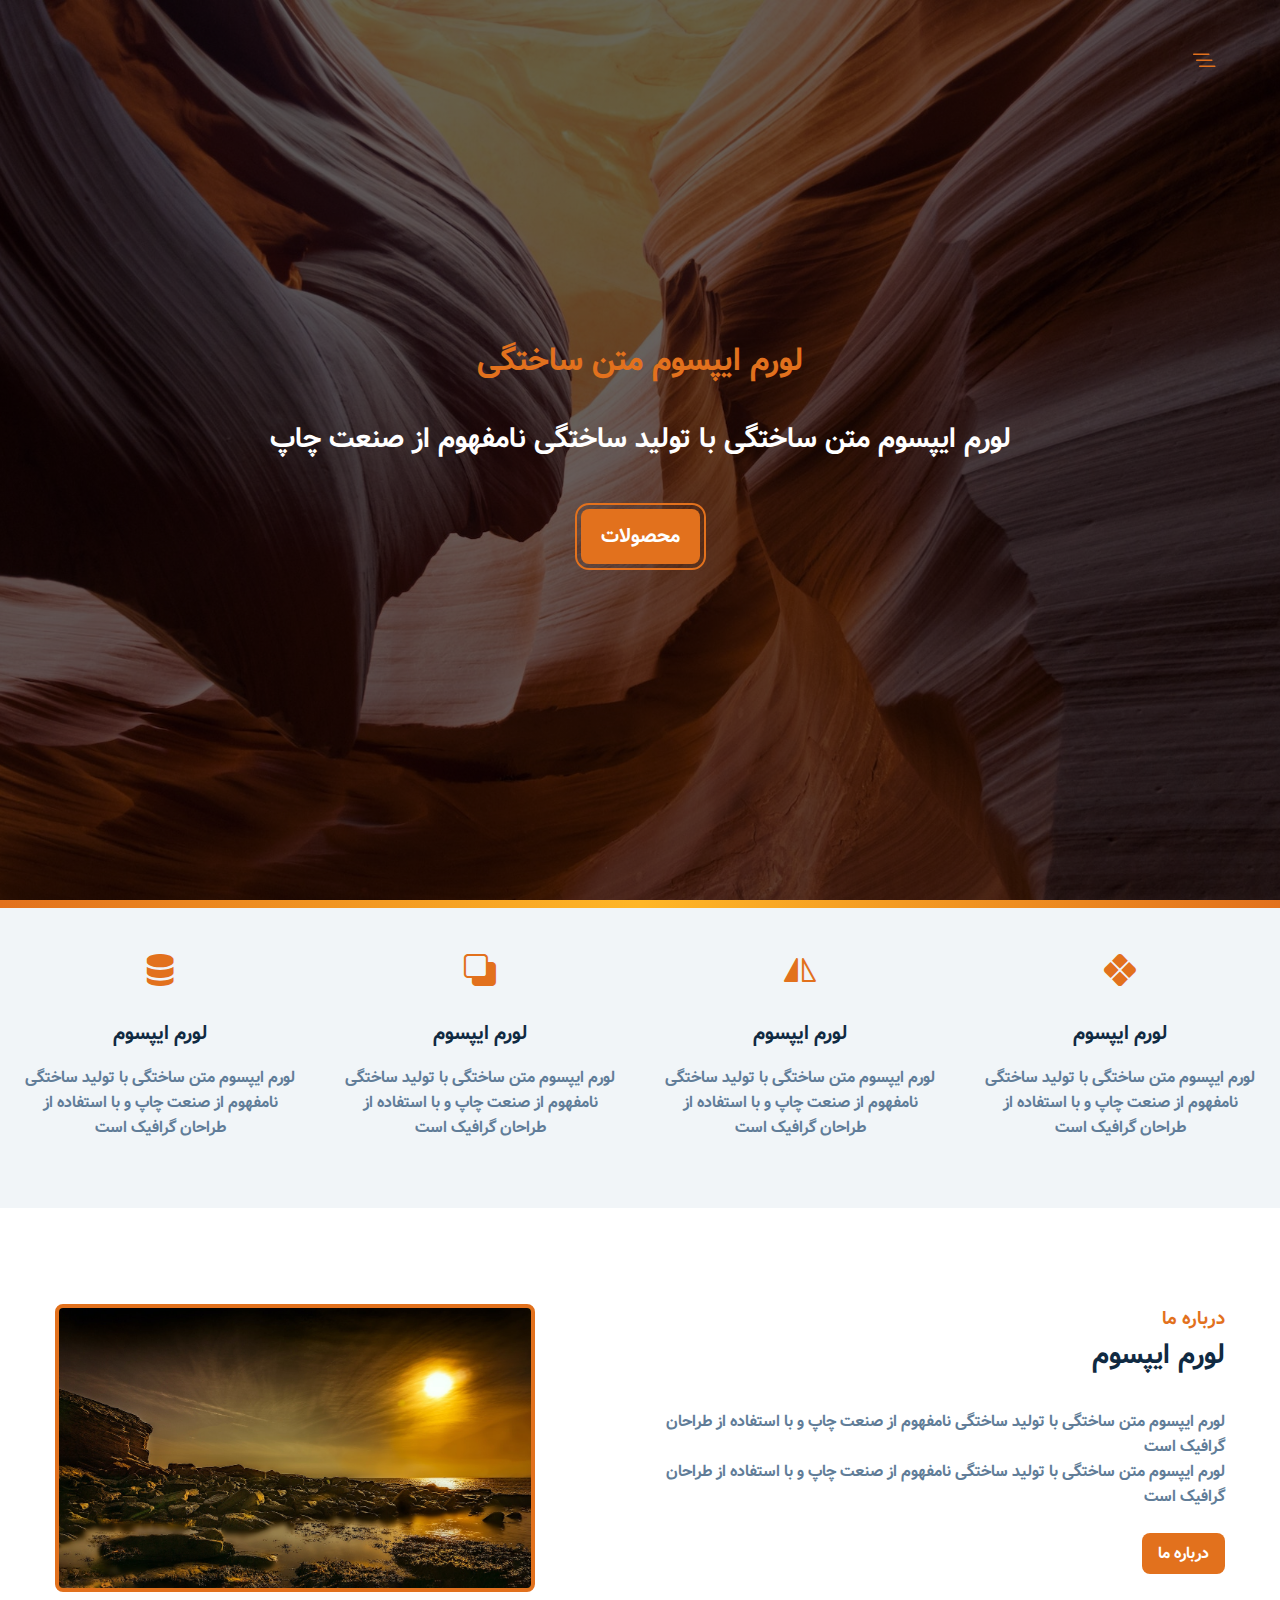
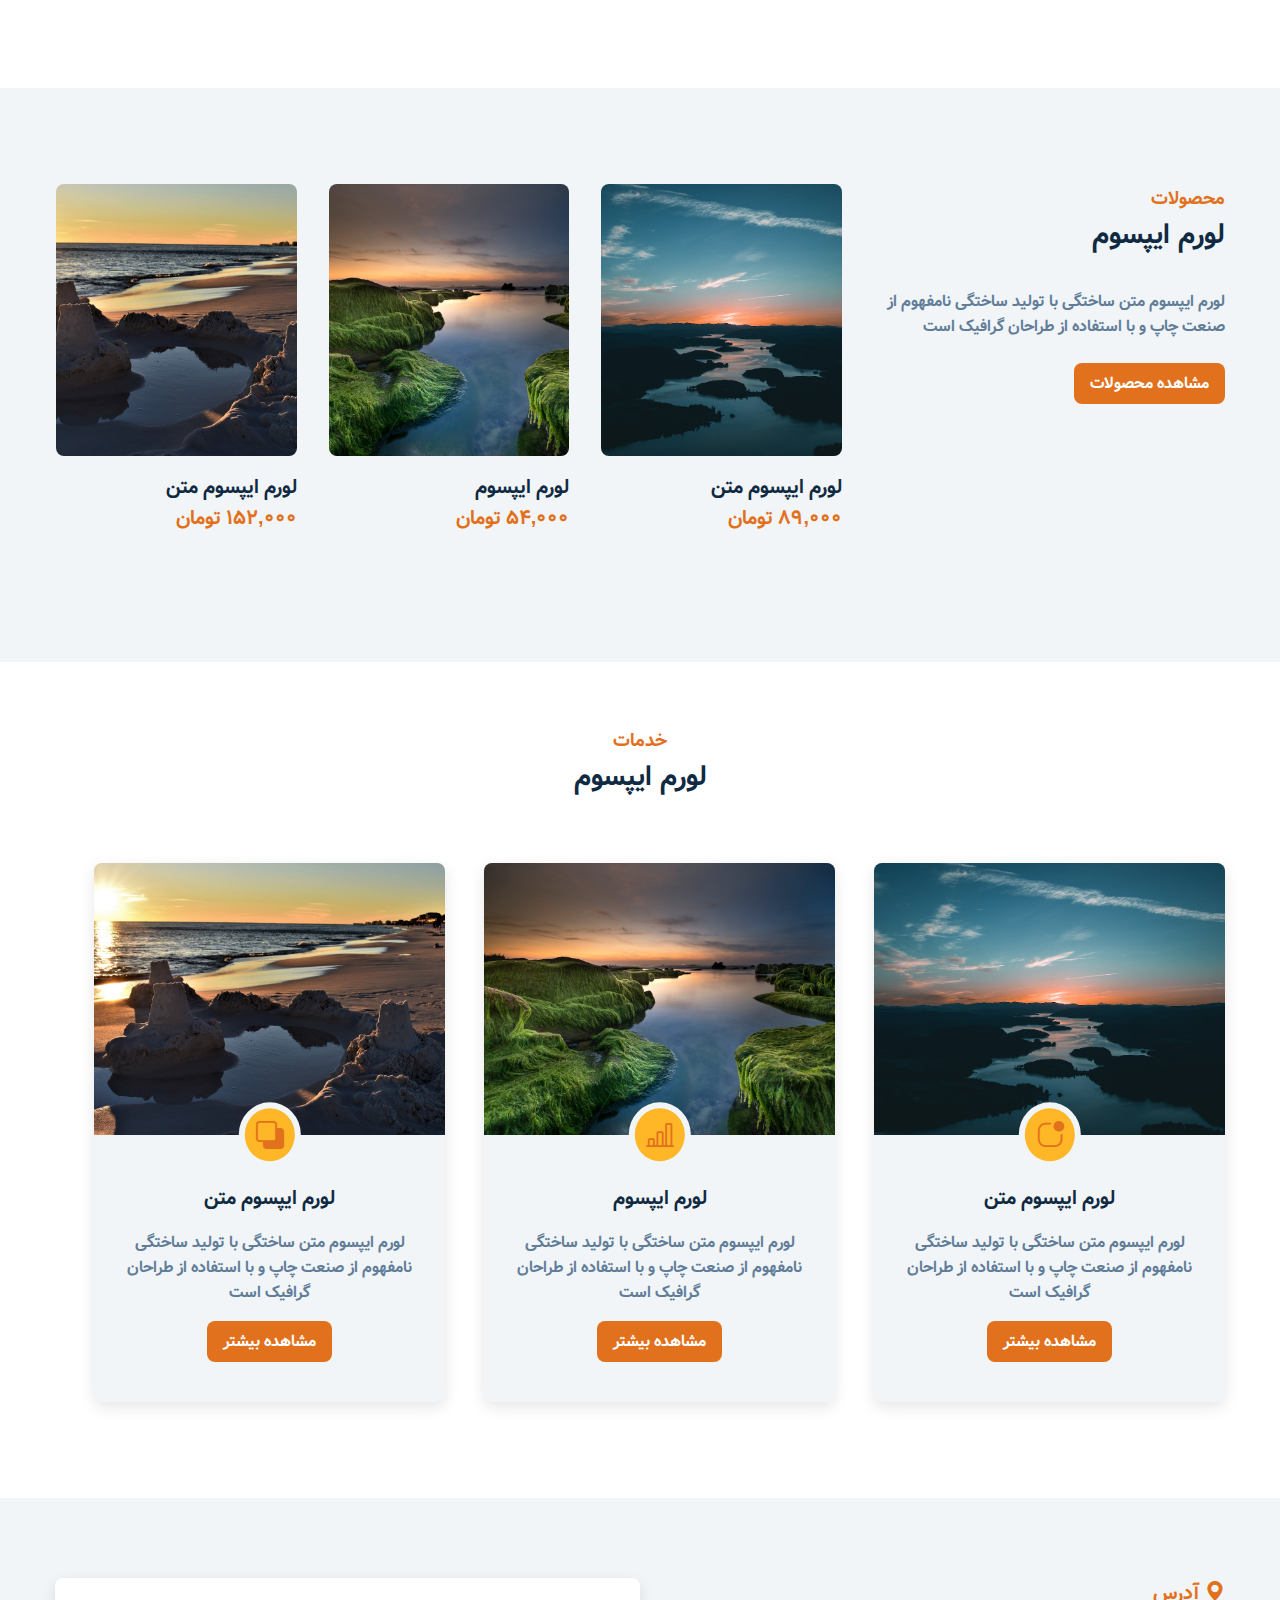
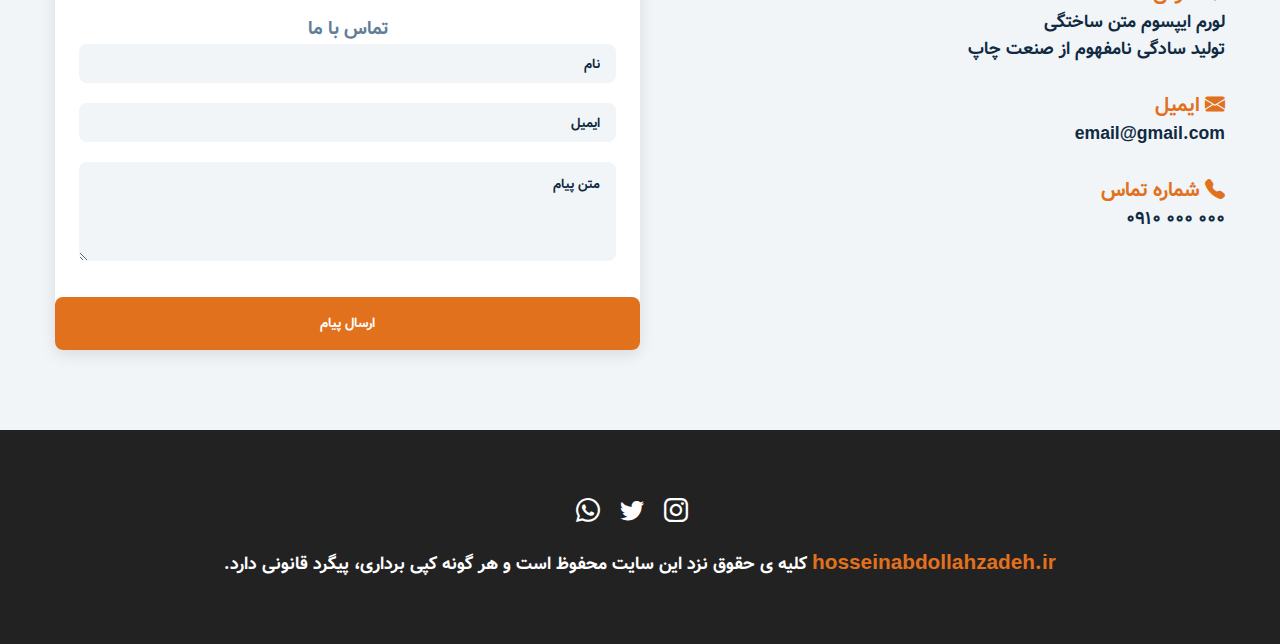
<file: index.html>
<!doctype html>
<html lang="fa">
<head>
    <meta charset="UTF-8">
    <meta name="viewport"
          content="width=device-width, user-scalable=no, initial-scale=1.0, maximum-scale=1.0, minimum-scale=1.0">
    <meta http-equiv="X-UA-Compatible" content="ie=edge">
    <link rel="stylesheet" href="./css/bootstrap-icons.css">
    <link rel="stylesheet" href="./css/main.css">
    <title>Hossein Abdollahzadeh | Home</title>
</head>
<body>
<!--navbar-->
<span class="nav-btn" id="nav-btn">
    <i class="bi bi-list-nested">
    </i>
</span>
<nav class="navbar" id="navbar">
    <div class="navbar-header">
        <span class="nav-close" id="nav-close">
            <i class="bi bi-x"></i>
        </span>
    </div>
    <ul class="nav-items">
        <li>
            <a href="index.html" class="nav-link">
                <i class="bi bi-house-fill"></i>
                صفحه اصلی
            </a>
        </li>
        <li>
            <a href="about.html" class="nav-link">
                <i class="bi bi-info-circle-fill"></i>
                درباره ما
            </a>
        </li>
        <li>
            <a href="products.html" class="nav-link">
                <i class="bi bi-box-seam-fill"></i>
                محصولات
            </a>
        </li>
        <li>
            <a href="services.html" class="nav-link">
                <i class="bi bi-calendar2-check-fill"></i>
                خدمات
            </a>
        </li>
        <li>
            <a href="contact-us.html" class="nav-link">
                <i class="bi bi-chat-right-dots-fill"></i>
                تماس با ما
            </a>
        </li>
    </ul>
</nav>
<!--end of navbar-->

<!--header-->
<header class="header">
    <div class="banner">
        <h1>لورم ایپسوم متن ساختگی</h1>
        <h2>لورم ایپسوم متن ساختگی با تولید ساختگی نامفهوم از صنعت چاپ</h2>
        <a class="btn btn-banner" href="./products.html">محصولات</a>
    </div>
</header>
<div class="content-divider"></div>
<!--end of header-->

<!--features-->
<section class="features clearfix">
    <article class="feature">
        <span class="feature-icon">
            <i class="bi bi-x-diamond-fill"></i>
        </span>
        <h4 class="feature-title">لورم ایپسوم</h4>
        <p class="feature-text">لورم ایپسوم متن ساختگی با تولید ساختگی نامفهوم از صنعت چاپ و با استفاده از طراحان گرافیک
            است</p>
    </article>
    <article class="feature">
        <span class="feature-icon">
            <i class="bi bi-symmetry-vertical"></i>
        </span>
        <h4 class="feature-title">لورم ایپسوم</h4>
        <p class="feature-text">لورم ایپسوم متن ساختگی با تولید ساختگی نامفهوم از صنعت چاپ و با استفاده از طراحان گرافیک
            است</p>
    </article>
    <article class="feature">
        <span class="feature-icon">
            <i class="bi bi-subtract"></i>
        </span>
        <h4 class="feature-title">لورم ایپسوم</h4>
        <p class="feature-text">لورم ایپسوم متن ساختگی با تولید ساختگی نامفهوم از صنعت چاپ و با استفاده از طراحان گرافیک
            است</p>
    </article>
    <article class="feature">
        <span class="feature-icon">
            <i class="bi bi-server"></i>
        </span>
        <h4 class="feature-title">لورم ایپسوم</h4>
        <p class="feature-text">لورم ایپسوم متن ساختگی با تولید ساختگی نامفهوم از صنعت چاپ و با استفاده از طراحان گرافیک
            است</p>
    </article>
</section>
<!--end of features-->

<!--about-->
<section class="section-center clearfix">
    <!--about-image-->
    <article class="about-img">
        <div class="about-picture-container">
            <img class="about-picture" src="./images/about-bcg.jpg" alt="about-image">
        </div>
    </article>
    <!--and of about-image-->
    <!--about-info-->
    <article class="about-info">
        <!--section title-->
        <div class="section-title">
            <h3>درباره ما</h3>
            <h2>لورم ایپسوم</h2>
        </div>
        <!--end of section title-->
        <p class="about-text">
            لورم ایپسوم متن ساختگی با تولید ساختگی نامفهوم از صنعت چاپ و با استفاده از طراحان گرافیک است
        </p>
        <p class="about-text">
            لورم ایپسوم متن ساختگی با تولید ساختگی نامفهوم از صنعت چاپ و با استفاده از طراحان گرافیک است
        </p>
        <a class="btn btn-about" href="about.html">درباره ما</a>
    </article>
    <!--end of about-info-->
</section>
<!--end of about-->

<!--products-->
<section class="products">
    <div class="section-center clearfix">
        <article class="products-info">
            <div class="section-title">
                <h3>محصولات</h3>
                <h2>لورم ایپسوم</h2>
            </div>
            <p class="products-text">
                لورم ایپسوم متن ساختگی با تولید ساختگی نامفهوم از صنعت چاپ و با استفاده از طراحان گرافیک است
            </p>
            <a href="products.html" class="btn btn-products">مشاهده محصولات</a>
        </article>
        <article class="product-cards clearfix">
            <div class="product">
                <img class="product-img" src="./images/product-1.jpg" alt="product image">
                <h4 class="product-title">لورم ایپسوم متن</h4>
                <h4 class="product-price">89,000 <span>تومان</span></h4>
            </div>
            <div class="product">
                <img class="product-img" src="./images/product-2.jpg" alt="product image">
                <h4 class="product-title">لورم ایپسوم</h4>
                <h4 class="product-price">54,000 <span>تومان</span></h4>
            </div>
            <div class="product">
                <img class="product-img" src="./images/product-3.jpg" alt="product image">
                <h4 class="product-title">لورم ایپسوم متن</h4>
                <h4 class="product-price">152,000 <span>تومان</span></h4>
            </div>
        </article>
    </div>
</section>
<!--end of products-->

<!--services-->
<section class="section-center">
    <div class="section-title services-title">
        <h3>خدمات</h3>
        <h2>لورم ایپسوم</h2>
    </div>
    <div class="clearfix">
        <article class="service-card">

            <div class="service-img-container">
                <img class="service-img" src="./images/product-1.jpg" alt="single service">
                <span class="service-icon">
                    <i class="bi bi-app-indicator"></i>
                </span>
            </div>

            <div class="service-info">
                <h4>لورم ایپسوم متن</h4>
                <p>
                    لورم ایپسوم متن ساختگی با تولید ساختگی نامفهوم از صنعت چاپ و با استفاده از طراحان گرافیک است
                </p>
                <a href="products.html" class="btn btn-service">مشاهده بیشتر</a>
            </div>
        </article>
        <article class="service-card">

            <div class="service-img-container">
                <img class="service-img" src="./images/product-2.jpg" alt="single service">
                <span class="service-icon">
                    <i class="bi bi-bar-chart-line"></i>
                </span>
            </div>

            <div class="service-info">
                <h4>لورم ایپسوم</h4>
                <p>
                    لورم ایپسوم متن ساختگی با تولید ساختگی نامفهوم از صنعت چاپ و با استفاده از طراحان گرافیک است
                </p>
                <a href="products.html" class="btn btn-service">مشاهده بیشتر</a>
            </div>
        </article>
        <article class="service-card">

            <div class="service-img-container">
                <img class="service-img" src="./images/product-3.jpg" alt="single service">
                <span class="service-icon">
                    <i class="bi bi-subtract"></i>
                </span>
            </div>

            <div class="service-info">
                <h4>لورم ایپسوم متن</h4>
                <p>
                    لورم ایپسوم متن ساختگی با تولید ساختگی نامفهوم از صنعت چاپ و با استفاده از طراحان گرافیک است
                </p>
                <a href="products.html" class="btn btn-service">مشاهده بیشتر</a>
            </div>
        </article>
    </div>
</section>
<!--end of services-->

<!--contact us-->
<section class="contact">
    <div class="section-center clearfix">
        <article class="contact-info">
            <div class="contact-item">
                <h4 class="contact-title">
                    <span class="contact-icon">
                        <i class="bi bi-geo-alt-fill"></i>
                    </span>
                    آدرس
                </h4>
                <h4 class="contact-text">
                    لورم ایپسوم متن ساختگی
                    <br>
                    تولید سادگی نامفهوم از صنعت چاپ
                </h4>
            </div>

            <div class="contact-item">
                <h4 class="contact-title">
                    <span class="contact-icon">
                        <i class="bi bi-envelope-fill"></i>
                    </span>
                    ایمیل
                </h4>
                <h4 class="contact-text">
                    email@gmail.com
                </h4>
            </div>

            <div class="contact-item">
                <h4 class="contact-title">
                    <span class="contact-icon">
                        <i class="bi bi-telephone-fill"></i>
                    </span>
                    شماره تماس
                </h4>
                <h4 class="contact-text">
                    0910 000 000
                </h4>
            </div>

        </article>
        <article class="contact-form">
            <div class="form-group">
                <h3>تماس با ما</h3>
                <form action="about-us.html">
                    <input type="text" class="form-control" name="name" placeholder="نام">
                    <input type="email" class="form-control" name="email" placeholder="ایمیل">
                    <textarea name="message" class="form-control" rows="5" placeholder="متن پیام"></textarea>
                </form>
            </div>
            <button type="submit" class="btn submit-btn">ارسال پیام</button>
        </article>
    </div>
</section>
<!--end of contact us-->

<!--footer-->
<footer class="footer">
    <div class="section-center">
        <div class="social-icons">
            <a href="" class="social-icon">
                <i class="bi bi-whatsapp"></i>
            </a>
            <a href="" class="social-icon">
                <i class="bi bi-twitter"></i>
            </a>
            <a href="" class="social-icon">
                <i class="bi bi-instagram"></i>
            </a>
        </div>
        <h4 class="footer-text">
            <span class="company">hosseinabdollahzadeh.ir</span>
            کلیه ی حقوق نزد این سایت محفوظ است و هر گونه کپی برداری، پیگرد قانونی دارد.
        </h4>
    </div>

</footer>
<!--end of footer-->

<script src="./js/app.js"></script>
</body>
</html>
</file>
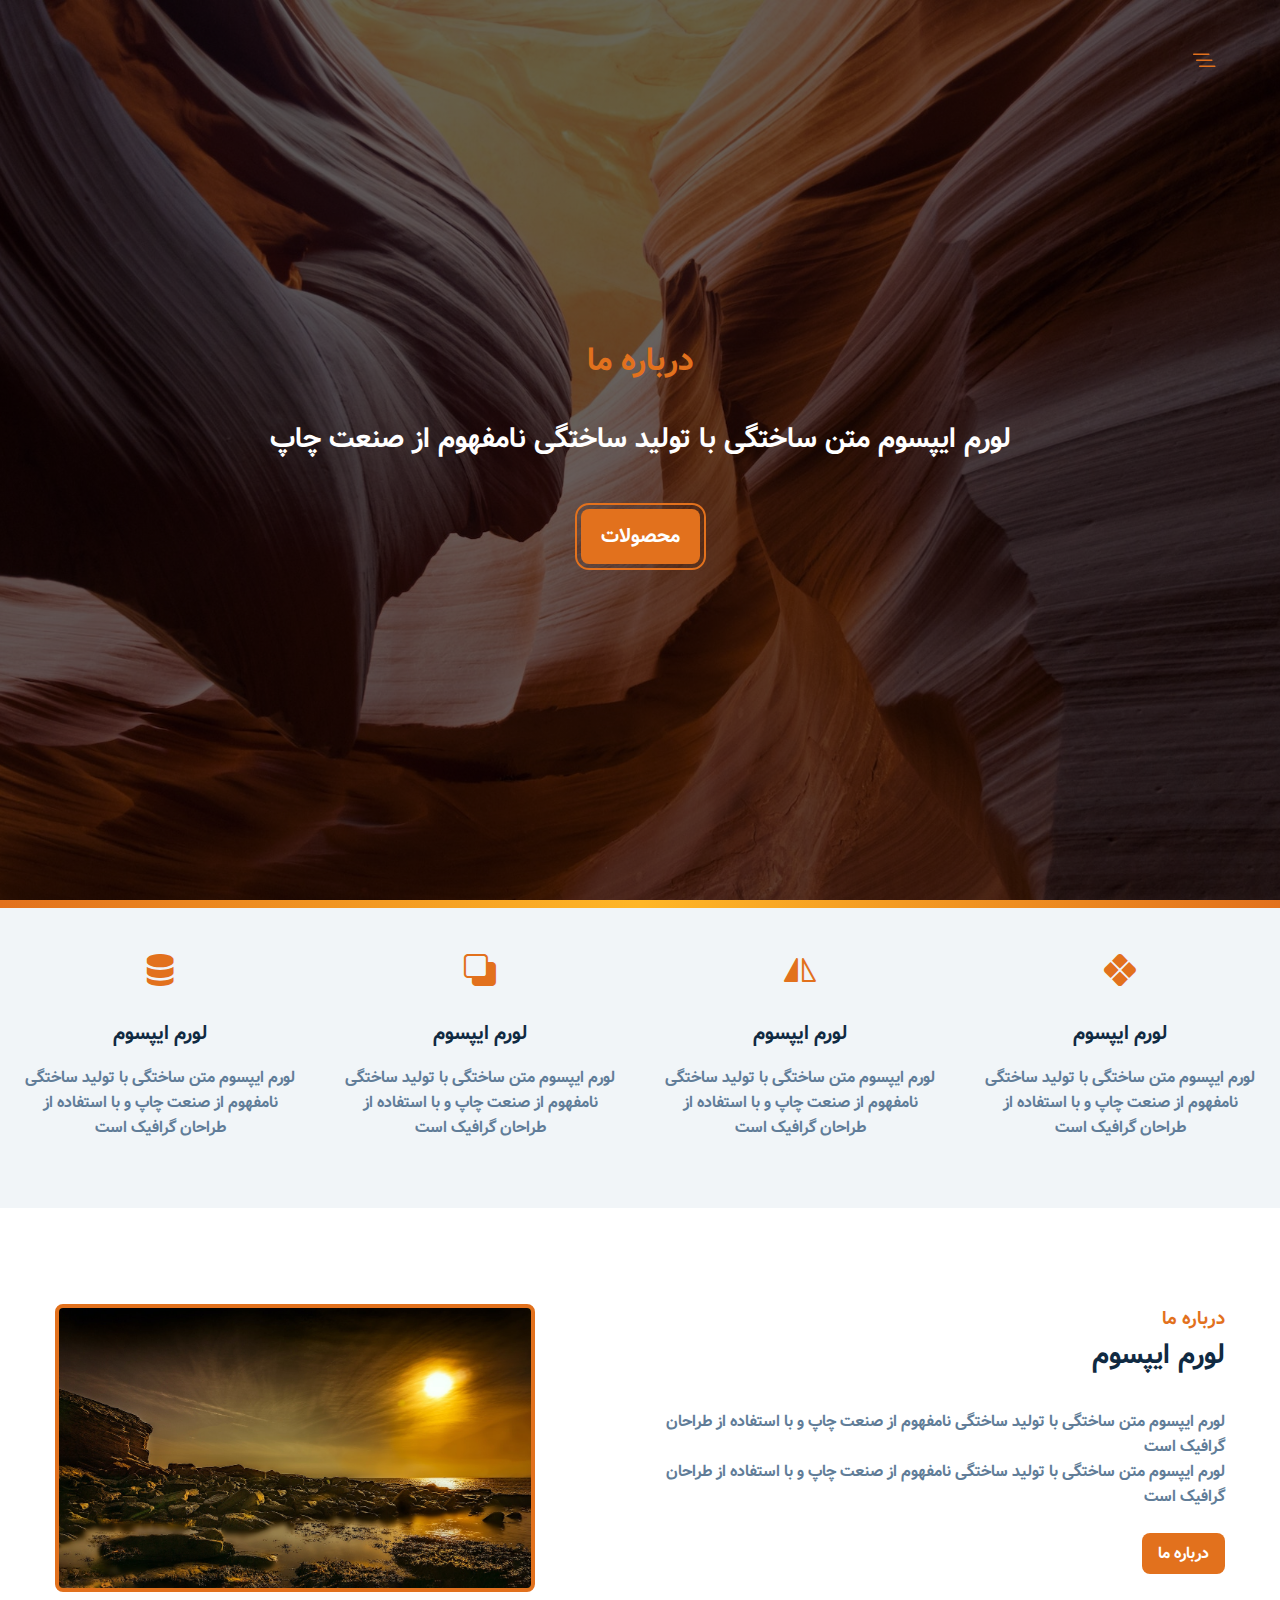
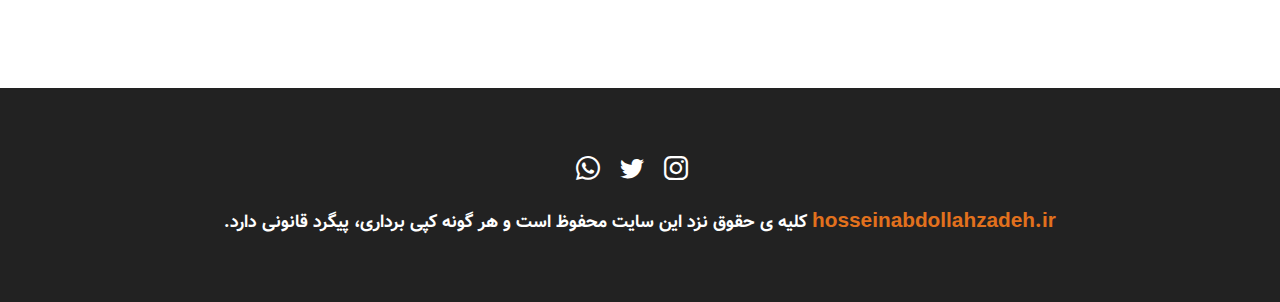
<file: about.html>
<!doctype html>
<html lang="fa">
<head>
    <meta charset="UTF-8">
    <meta name="viewport"
          content="width=device-width, user-scalable=no, initial-scale=1.0, maximum-scale=1.0, minimum-scale=1.0">
    <meta http-equiv="X-UA-Compatible" content="ie=edge">
    <link rel="stylesheet" href="./css/bootstrap-icons.css">
    <link rel="stylesheet" href="./css/main.css">
    <title>Hossein Abdollahzadeh | About</title>
</head>
<body>
<!--navbar-->
<span class="nav-btn" id="nav-btn">
    <i class="bi bi-list-nested">
    </i>
</span>
<nav class="navbar" id="navbar">
    <div class="navbar-header">
        <span class="nav-close" id="nav-close">
            <i class="bi bi-x"></i>
        </span>
    </div>
    <ul class="nav-items">
        <li>
            <a href="index.html" class="nav-link">
                <i class="bi bi-house-fill"></i>
                صفحه اصلی
            </a>
        </li>
        <li>
            <a href="about.html" class="nav-link">
                <i class="bi bi-info-circle-fill"></i>
                درباره ما
            </a>
        </li>
        <li>
            <a href="products.html" class="nav-link">
                <i class="bi bi-box-seam-fill"></i>
                محصولات
            </a>
        </li>
        <li>
            <a href="services.html" class="nav-link">
                <i class="bi bi-calendar2-check-fill"></i>
                خدمات
            </a>
        </li>
        <li>
            <a href="contact-us.html" class="nav-link">
                <i class="bi bi-chat-right-dots-fill"></i>
                تماس با ما
            </a>
        </li>
    </ul>
</nav>
<!--end of navbar-->

<!--header-->
<header class="header">
    <div class="banner">
        <h1>درباره ما</h1>
        <h2>لورم ایپسوم متن ساختگی با تولید ساختگی نامفهوم از صنعت چاپ</h2>
        <a class="btn btn-banner" href="./products.html">محصولات</a>
    </div>
</header>
<div class="content-divider"></div>
<!--end of header-->

<!--features-->
<section class="features clearfix">
    <article class="feature">
        <span class="feature-icon">
            <i class="bi bi-x-diamond-fill"></i>
        </span>
        <h4 class="feature-title">لورم ایپسوم</h4>
        <p class="feature-text">لورم ایپسوم متن ساختگی با تولید ساختگی نامفهوم از صنعت چاپ و با استفاده از طراحان گرافیک
            است</p>
    </article>
    <article class="feature">
        <span class="feature-icon">
            <i class="bi bi-symmetry-vertical"></i>
        </span>
        <h4 class="feature-title">لورم ایپسوم</h4>
        <p class="feature-text">لورم ایپسوم متن ساختگی با تولید ساختگی نامفهوم از صنعت چاپ و با استفاده از طراحان گرافیک
            است</p>
    </article>
    <article class="feature">
        <span class="feature-icon">
            <i class="bi bi-subtract"></i>
        </span>
        <h4 class="feature-title">لورم ایپسوم</h4>
        <p class="feature-text">لورم ایپسوم متن ساختگی با تولید ساختگی نامفهوم از صنعت چاپ و با استفاده از طراحان گرافیک
            است</p>
    </article>
    <article class="feature">
        <span class="feature-icon">
            <i class="bi bi-server"></i>
        </span>
        <h4 class="feature-title">لورم ایپسوم</h4>
        <p class="feature-text">لورم ایپسوم متن ساختگی با تولید ساختگی نامفهوم از صنعت چاپ و با استفاده از طراحان گرافیک
            است</p>
    </article>
</section>
<!--end of features-->

<!--about-->
<section class="section-center clearfix">
    <!--about-image-->
    <article class="about-img">
        <div class="about-picture-container">
            <img class="about-picture" src="./images/about-bcg.jpg" alt="about-image">
        </div>
    </article>
    <!--and of about-image-->
    <!--about-info-->
    <article class="about-info">
        <!--section title-->
        <div class="section-title">
            <h3>درباره ما</h3>
            <h2>لورم ایپسوم</h2>
        </div>
        <!--end of section title-->
        <p class="about-text">
            لورم ایپسوم متن ساختگی با تولید ساختگی نامفهوم از صنعت چاپ و با استفاده از طراحان گرافیک است
        </p>
        <p class="about-text">
            لورم ایپسوم متن ساختگی با تولید ساختگی نامفهوم از صنعت چاپ و با استفاده از طراحان گرافیک است
        </p>
        <a class="btn btn-about" href="about.html">درباره ما</a>
    </article>
    <!--end of about-info-->
</section>
<!--end of about-->

<!--footer-->
<footer class="footer">
    <div class="section-center">
        <div class="social-icons">
            <a href="" class="social-icon">
                <i class="bi bi-whatsapp"></i>
            </a>
            <a href="" class="social-icon">
                <i class="bi bi-twitter"></i>
            </a>
            <a href="" class="social-icon">
                <i class="bi bi-instagram"></i>
            </a>
        </div>
        <h4 class="footer-text">
            <span class="company">hosseinabdollahzadeh.ir</span>
            کلیه ی حقوق نزد این سایت محفوظ است و هر گونه کپی برداری، پیگرد قانونی دارد.
        </h4>
    </div>

</footer>
<!--end of footer-->

<script src="./js/app.js"></script>
</body>
</html>
</file>
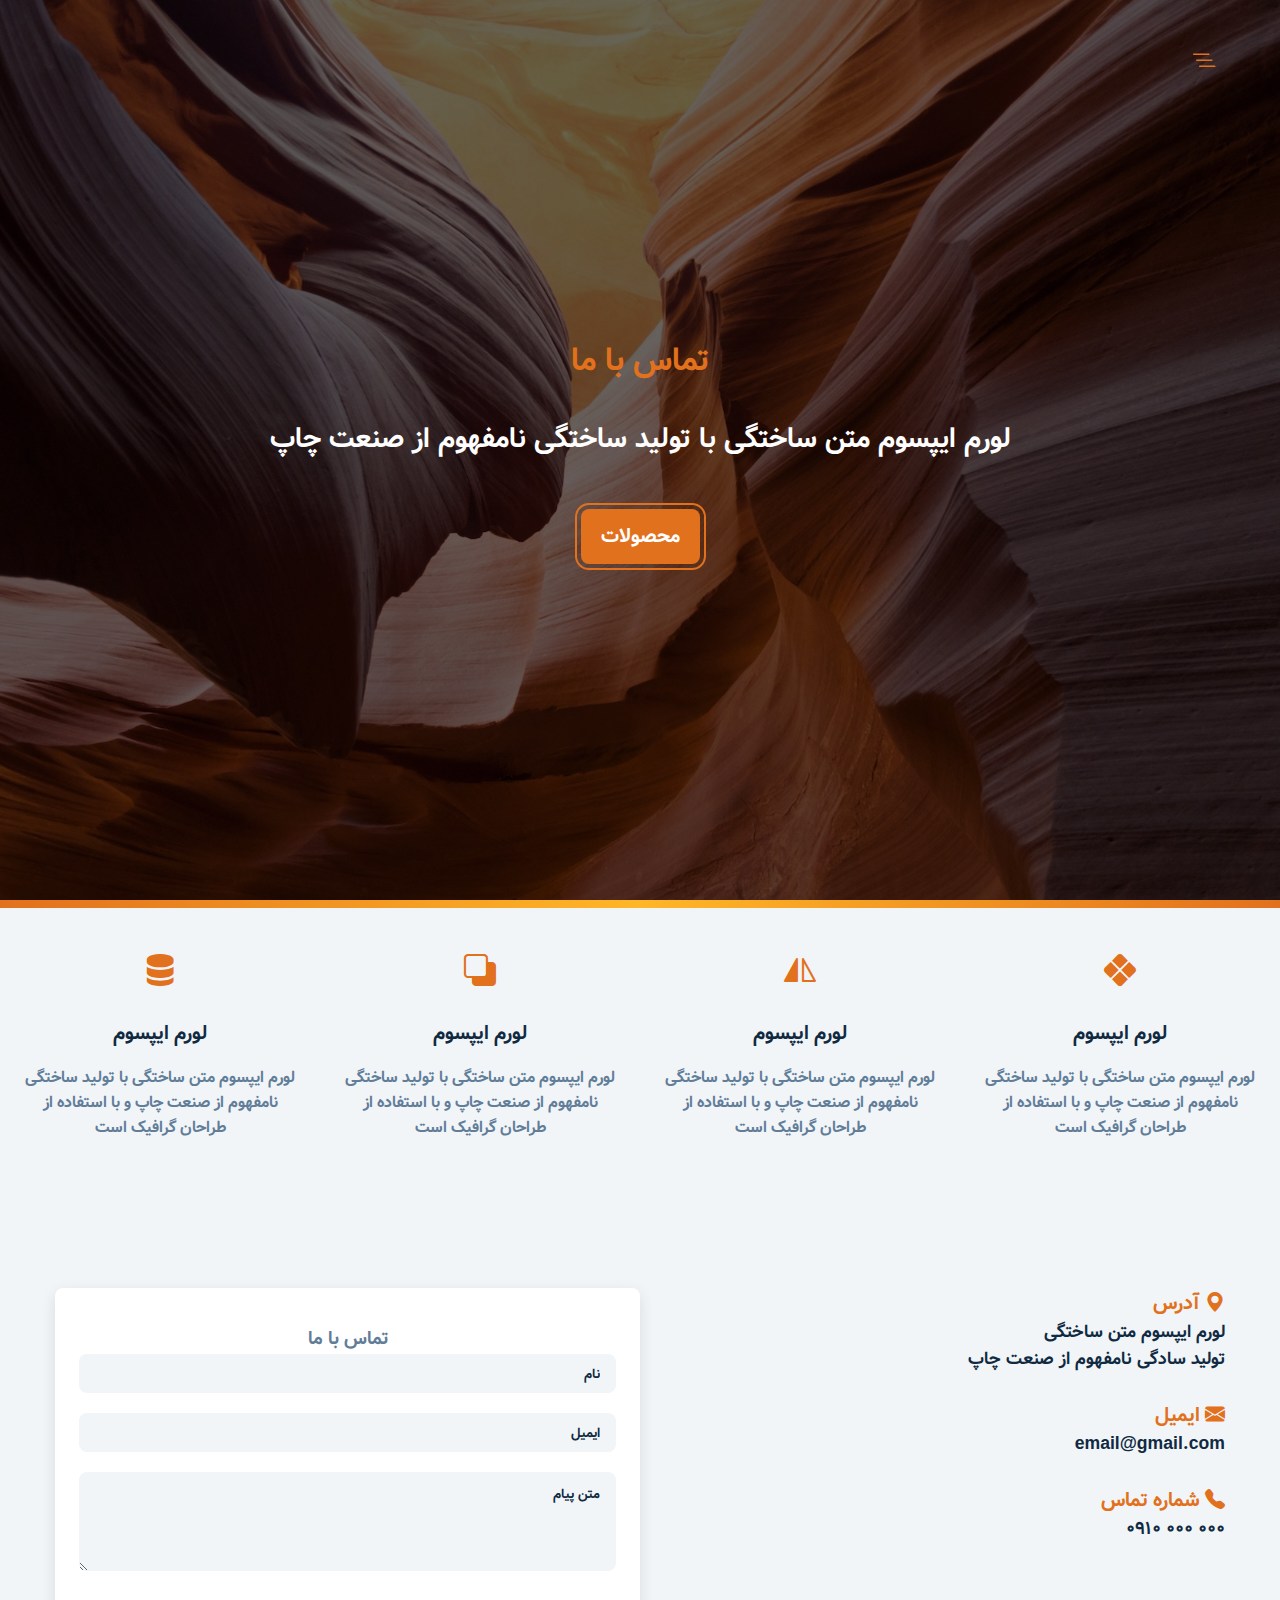
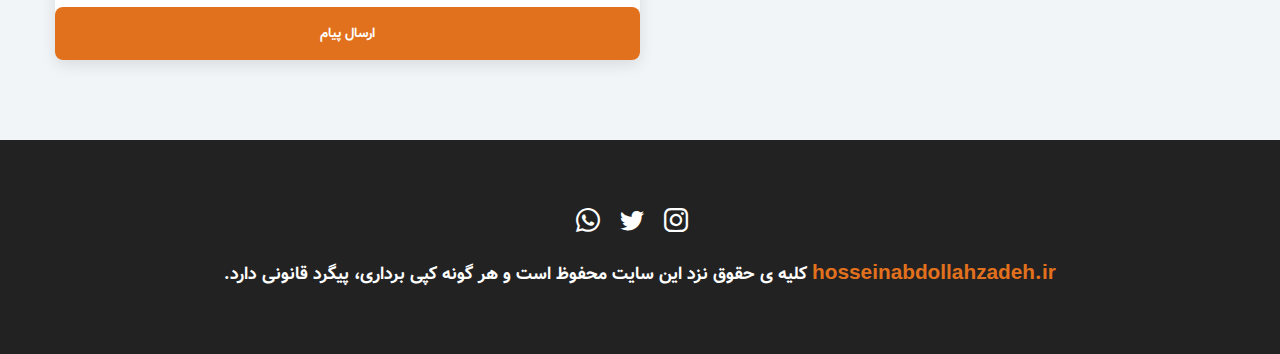
<file: contact-us.html>
<!doctype html>
<html lang="fa">
<head>
    <meta charset="UTF-8">
    <meta name="viewport"
          content="width=device-width, user-scalable=no, initial-scale=1.0, maximum-scale=1.0, minimum-scale=1.0">
    <meta http-equiv="X-UA-Compatible" content="ie=edge">
    <link rel="stylesheet" href="./css/bootstrap-icons.css">
    <link rel="stylesheet" href="./css/main.css">
    <title>Hossein Abdollahzadeh | About Us</title>
</head>
<body>
<!--navbar-->
<span class="nav-btn" id="nav-btn">
    <i class="bi bi-list-nested">
    </i>
</span>
<nav class="navbar" id="navbar">
    <div class="navbar-header">
        <span class="nav-close" id="nav-close">
            <i class="bi bi-x"></i>
        </span>
    </div>
    <ul class="nav-items">
        <li>
            <a href="index.html" class="nav-link">
                <i class="bi bi-house-fill"></i>
                صفحه اصلی
            </a>
        </li>
        <li>
            <a href="about.html" class="nav-link">
                <i class="bi bi-info-circle-fill"></i>
                درباره ما
            </a>
        </li>
        <li>
            <a href="products.html" class="nav-link">
                <i class="bi bi-box-seam-fill"></i>
                محصولات
            </a>
        </li>
        <li>
            <a href="services.html" class="nav-link">
                <i class="bi bi-calendar2-check-fill"></i>
                خدمات
            </a>
        </li>
        <li>
            <a href="contact-us.html" class="nav-link">
                <i class="bi bi-chat-right-dots-fill"></i>
                تماس با ما
            </a>
        </li>
    </ul>
</nav>
<!--end of navbar-->

<!--header-->
<header class="header">
    <div class="banner">
        <h1>تماس با ما</h1>
        <h2>لورم ایپسوم متن ساختگی با تولید ساختگی نامفهوم از صنعت چاپ</h2>
        <a class="btn btn-banner" href="./products.html">محصولات</a>
    </div>
</header>
<div class="content-divider"></div>
<!--end of header-->

<!--features-->
<section class="features clearfix">
    <article class="feature">
        <span class="feature-icon">
            <i class="bi bi-x-diamond-fill"></i>
        </span>
        <h4 class="feature-title">لورم ایپسوم</h4>
        <p class="feature-text">لورم ایپسوم متن ساختگی با تولید ساختگی نامفهوم از صنعت چاپ و با استفاده از طراحان گرافیک
            است</p>
    </article>
    <article class="feature">
        <span class="feature-icon">
            <i class="bi bi-symmetry-vertical"></i>
        </span>
        <h4 class="feature-title">لورم ایپسوم</h4>
        <p class="feature-text">لورم ایپسوم متن ساختگی با تولید ساختگی نامفهوم از صنعت چاپ و با استفاده از طراحان گرافیک
            است</p>
    </article>
    <article class="feature">
        <span class="feature-icon">
            <i class="bi bi-subtract"></i>
        </span>
        <h4 class="feature-title">لورم ایپسوم</h4>
        <p class="feature-text">لورم ایپسوم متن ساختگی با تولید ساختگی نامفهوم از صنعت چاپ و با استفاده از طراحان گرافیک
            است</p>
    </article>
    <article class="feature">
        <span class="feature-icon">
            <i class="bi bi-server"></i>
        </span>
        <h4 class="feature-title">لورم ایپسوم</h4>
        <p class="feature-text">لورم ایپسوم متن ساختگی با تولید ساختگی نامفهوم از صنعت چاپ و با استفاده از طراحان گرافیک
            است</p>
    </article>
</section>
<!--end of features-->

<!--contact us-->
<section class="contact">
    <div class="section-center clearfix">
        <article class="contact-info">
            <div class="contact-item">
                <h4 class="contact-title">
                    <span class="contact-icon">
                        <i class="bi bi-geo-alt-fill"></i>
                    </span>
                    آدرس
                </h4>
                <h4 class="contact-text">
                    لورم ایپسوم متن ساختگی
                    <br>
                    تولید سادگی نامفهوم از صنعت چاپ
                </h4>
            </div>

            <div class="contact-item">
                <h4 class="contact-title">
                    <span class="contact-icon">
                        <i class="bi bi-envelope-fill"></i>
                    </span>
                    ایمیل
                </h4>
                <h4 class="contact-text">
                    email@gmail.com
                </h4>
            </div>

            <div class="contact-item">
                <h4 class="contact-title">
                    <span class="contact-icon">
                        <i class="bi bi-telephone-fill"></i>
                    </span>
                    شماره تماس
                </h4>
                <h4 class="contact-text">
                    0910 000 000
                </h4>
            </div>

        </article>
        <article class="contact-form">
            <div class="form-group">
                <h3>تماس با ما</h3>
                <form action="about-us.html">
                    <input type="text" class="form-control" name="name" placeholder="نام">
                    <input type="email" class="form-control" name="email" placeholder="ایمیل">
                    <textarea name="message" class="form-control" rows="5" placeholder="متن پیام"></textarea>
                </form>
            </div>
            <button type="submit" class="btn submit-btn">ارسال پیام</button>
        </article>
    </div>
</section>
<!--end of contact us-->

<!--footer-->
<footer class="footer">
    <div class="section-center">
        <div class="social-icons">
            <a href="" class="social-icon">
                <i class="bi bi-whatsapp"></i>
            </a>
            <a href="" class="social-icon">
                <i class="bi bi-twitter"></i>
            </a>
            <a href="" class="social-icon">
                <i class="bi bi-instagram"></i>
            </a>
        </div>
        <h4 class="footer-text">
            <span class="company">hosseinabdollahzadeh.ir</span>
            کلیه ی حقوق نزد این سایت محفوظ است و هر گونه کپی برداری، پیگرد قانونی دارد.
        </h4>
    </div>

</footer>
<!--end of footer-->

<script src="./js/app.js"></script>
</body>
</html>
</file>
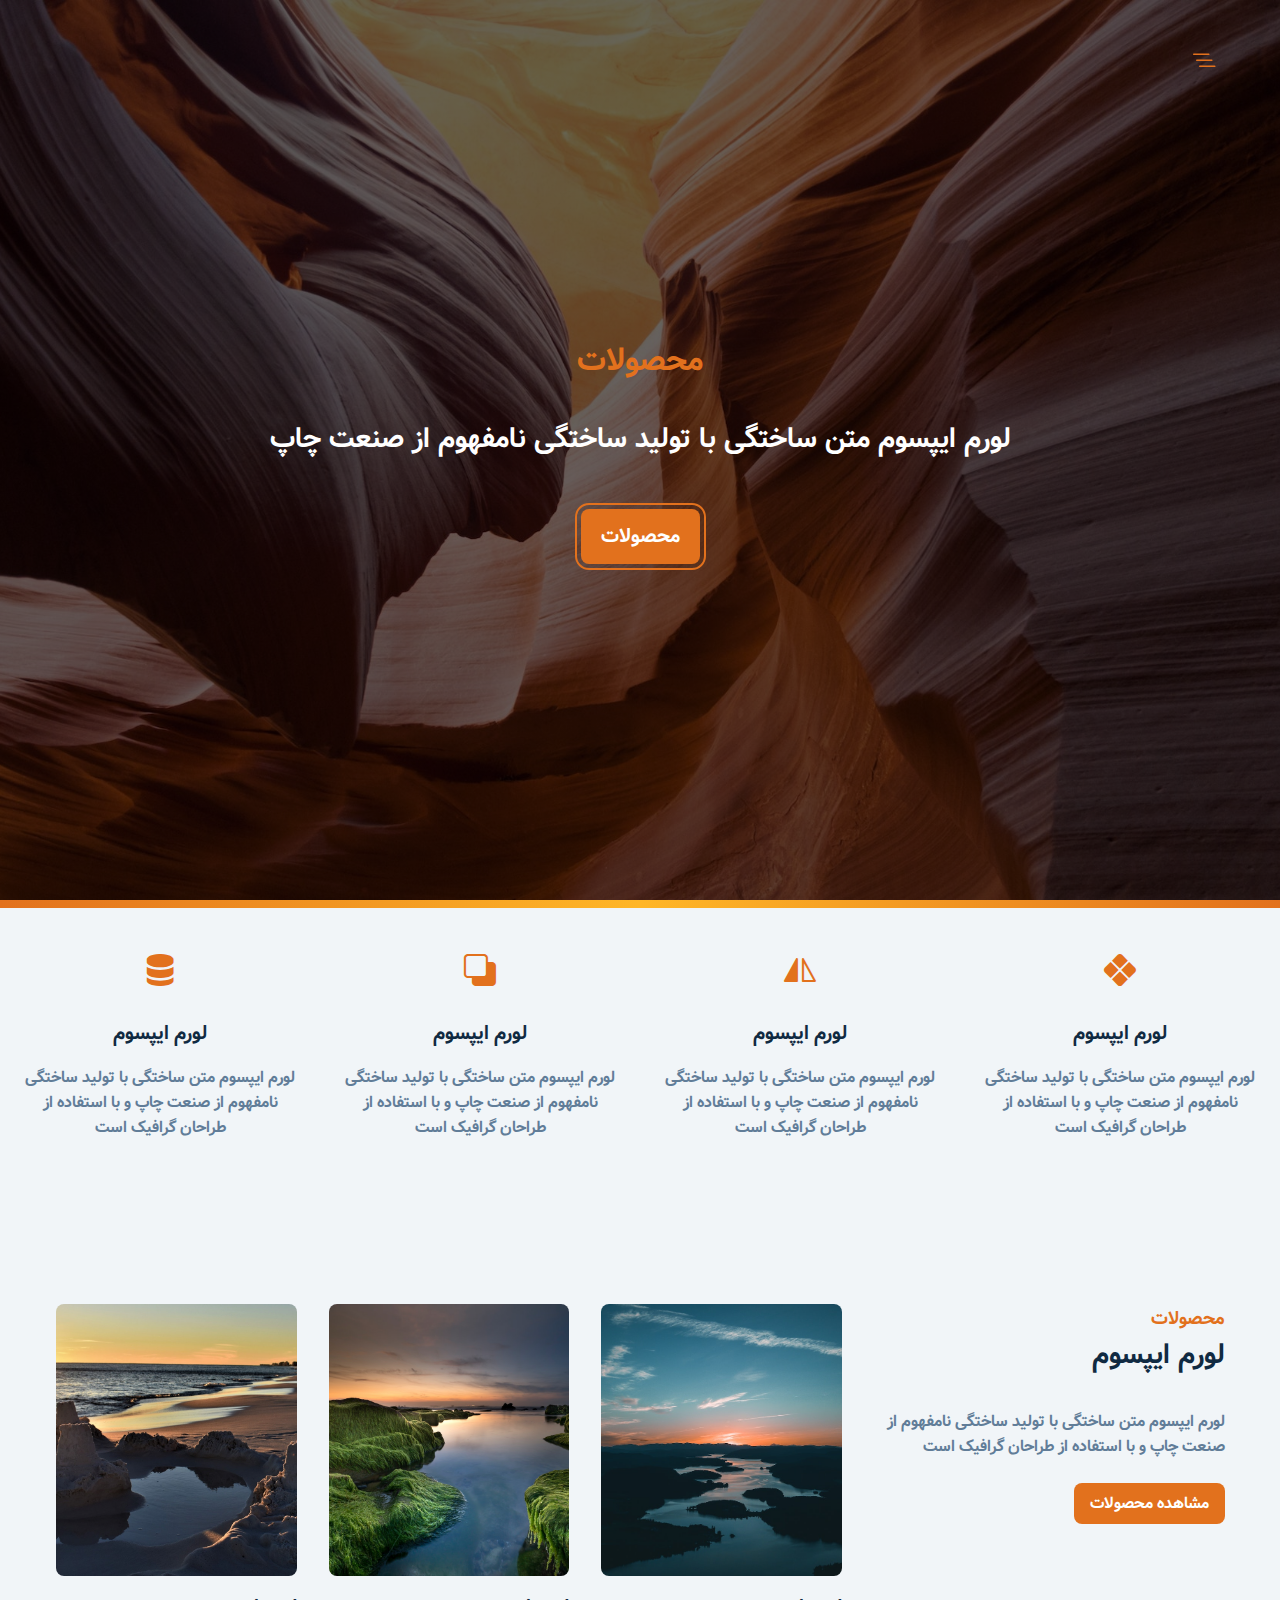
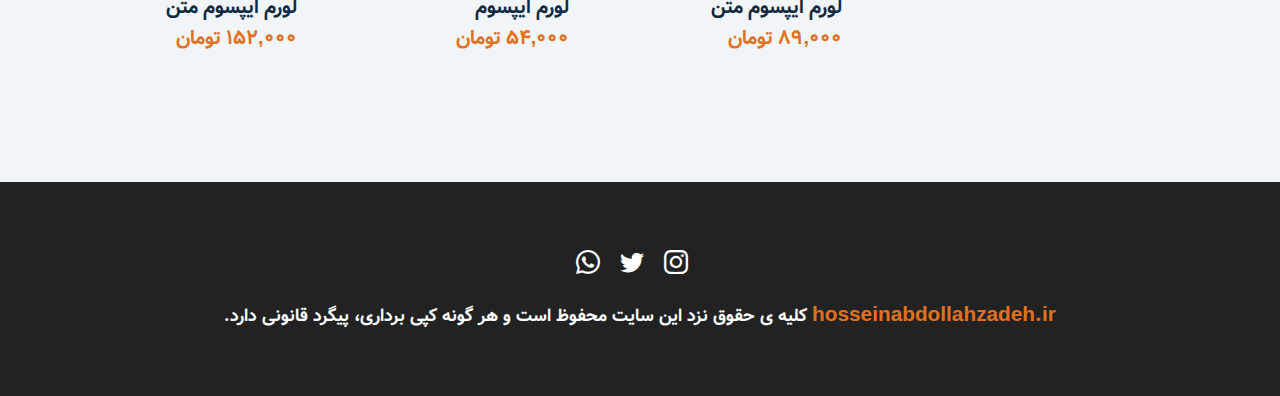
<file: products.html>
<!doctype html>
<html lang="fa">
<head>
    <meta charset="UTF-8">
    <meta name="viewport"
          content="width=device-width, user-scalable=no, initial-scale=1.0, maximum-scale=1.0, minimum-scale=1.0">
    <meta http-equiv="X-UA-Compatible" content="ie=edge">
    <link rel="stylesheet" href="./css/bootstrap-icons.css">
    <link rel="stylesheet" href="./css/main.css">
    <title>Hossein Abdollahzadeh | Products</title>
</head>
<body>
<!--navbar-->
<span class="nav-btn" id="nav-btn">
    <i class="bi bi-list-nested">
    </i>
</span>
<nav class="navbar" id="navbar">
    <div class="navbar-header">
        <span class="nav-close" id="nav-close">
            <i class="bi bi-x"></i>
        </span>
    </div>
    <ul class="nav-items">
        <li>
            <a href="index.html" class="nav-link">
                <i class="bi bi-house-fill"></i>
                صفحه اصلی
            </a>
        </li>
        <li>
            <a href="about.html" class="nav-link">
                <i class="bi bi-info-circle-fill"></i>
                درباره ما
            </a>
        </li>
        <li>
            <a href="products.html" class="nav-link">
                <i class="bi bi-box-seam-fill"></i>
                محصولات
            </a>
        </li>
        <li>
            <a href="services.html" class="nav-link">
                <i class="bi bi-calendar2-check-fill"></i>
                خدمات
            </a>
        </li>
        <li>
            <a href="contact-us.html" class="nav-link">
                <i class="bi bi-chat-right-dots-fill"></i>
                تماس با ما
            </a>
        </li>
    </ul>
</nav>
<!--end of navbar-->

<!--header-->
<header class="header">
    <div class="banner">
        <h1>محصولات</h1>
        <h2>لورم ایپسوم متن ساختگی با تولید ساختگی نامفهوم از صنعت چاپ</h2>
        <a class="btn btn-banner" href="./products.html">محصولات</a>
    </div>
</header>
<div class="content-divider"></div>
<!--end of header-->

<!--features-->
<section class="features clearfix">
    <article class="feature">
        <span class="feature-icon">
            <i class="bi bi-x-diamond-fill"></i>
        </span>
        <h4 class="feature-title">لورم ایپسوم</h4>
        <p class="feature-text">لورم ایپسوم متن ساختگی با تولید ساختگی نامفهوم از صنعت چاپ و با استفاده از طراحان گرافیک
            است</p>
    </article>
    <article class="feature">
        <span class="feature-icon">
            <i class="bi bi-symmetry-vertical"></i>
        </span>
        <h4 class="feature-title">لورم ایپسوم</h4>
        <p class="feature-text">لورم ایپسوم متن ساختگی با تولید ساختگی نامفهوم از صنعت چاپ و با استفاده از طراحان گرافیک
            است</p>
    </article>
    <article class="feature">
        <span class="feature-icon">
            <i class="bi bi-subtract"></i>
        </span>
        <h4 class="feature-title">لورم ایپسوم</h4>
        <p class="feature-text">لورم ایپسوم متن ساختگی با تولید ساختگی نامفهوم از صنعت چاپ و با استفاده از طراحان گرافیک
            است</p>
    </article>
    <article class="feature">
        <span class="feature-icon">
            <i class="bi bi-server"></i>
        </span>
        <h4 class="feature-title">لورم ایپسوم</h4>
        <p class="feature-text">لورم ایپسوم متن ساختگی با تولید ساختگی نامفهوم از صنعت چاپ و با استفاده از طراحان گرافیک
            است</p>
    </article>
</section>
<!--end of features-->

<!--products-->
<section class="products">
    <div class="section-center clearfix">
        <article class="products-info">
            <div class="section-title">
                <h3>محصولات</h3>
                <h2>لورم ایپسوم</h2>
            </div>
            <p class="products-text">
                لورم ایپسوم متن ساختگی با تولید ساختگی نامفهوم از صنعت چاپ و با استفاده از طراحان گرافیک است
            </p>
            <a href="products.html" class="btn btn-products">مشاهده محصولات</a>
        </article>
        <article class="product-cards clearfix">
            <div class="product">
                <img class="product-img" src="./images/product-1.jpg" alt="product image">
                <h4 class="product-title">لورم ایپسوم متن</h4>
                <h4 class="product-price">89,000 <span>تومان</span></h4>
            </div>
            <div class="product">
                <img class="product-img" src="./images/product-2.jpg" alt="product image">
                <h4 class="product-title">لورم ایپسوم</h4>
                <h4 class="product-price">54,000 <span>تومان</span></h4>
            </div>
            <div class="product">
                <img class="product-img" src="./images/product-3.jpg" alt="product image">
                <h4 class="product-title">لورم ایپسوم متن</h4>
                <h4 class="product-price">152,000 <span>تومان</span></h4>
            </div>
        </article>
    </div>
</section>
<!--end of products-->

<!--footer-->
<footer class="footer">
    <div class="section-center">
        <div class="social-icons">
            <a href="" class="social-icon">
                <i class="bi bi-whatsapp"></i>
            </a>
            <a href="" class="social-icon">
                <i class="bi bi-twitter"></i>
            </a>
            <a href="" class="social-icon">
                <i class="bi bi-instagram"></i>
            </a>
        </div>
        <h4 class="footer-text">
            <span class="company">hosseinabdollahzadeh.ir</span>
            کلیه ی حقوق نزد این سایت محفوظ است و هر گونه کپی برداری، پیگرد قانونی دارد.
        </h4>
    </div>

</footer>
<!--end of footer-->

<script src="./js/app.js"></script>
</body>
</html>
</file>
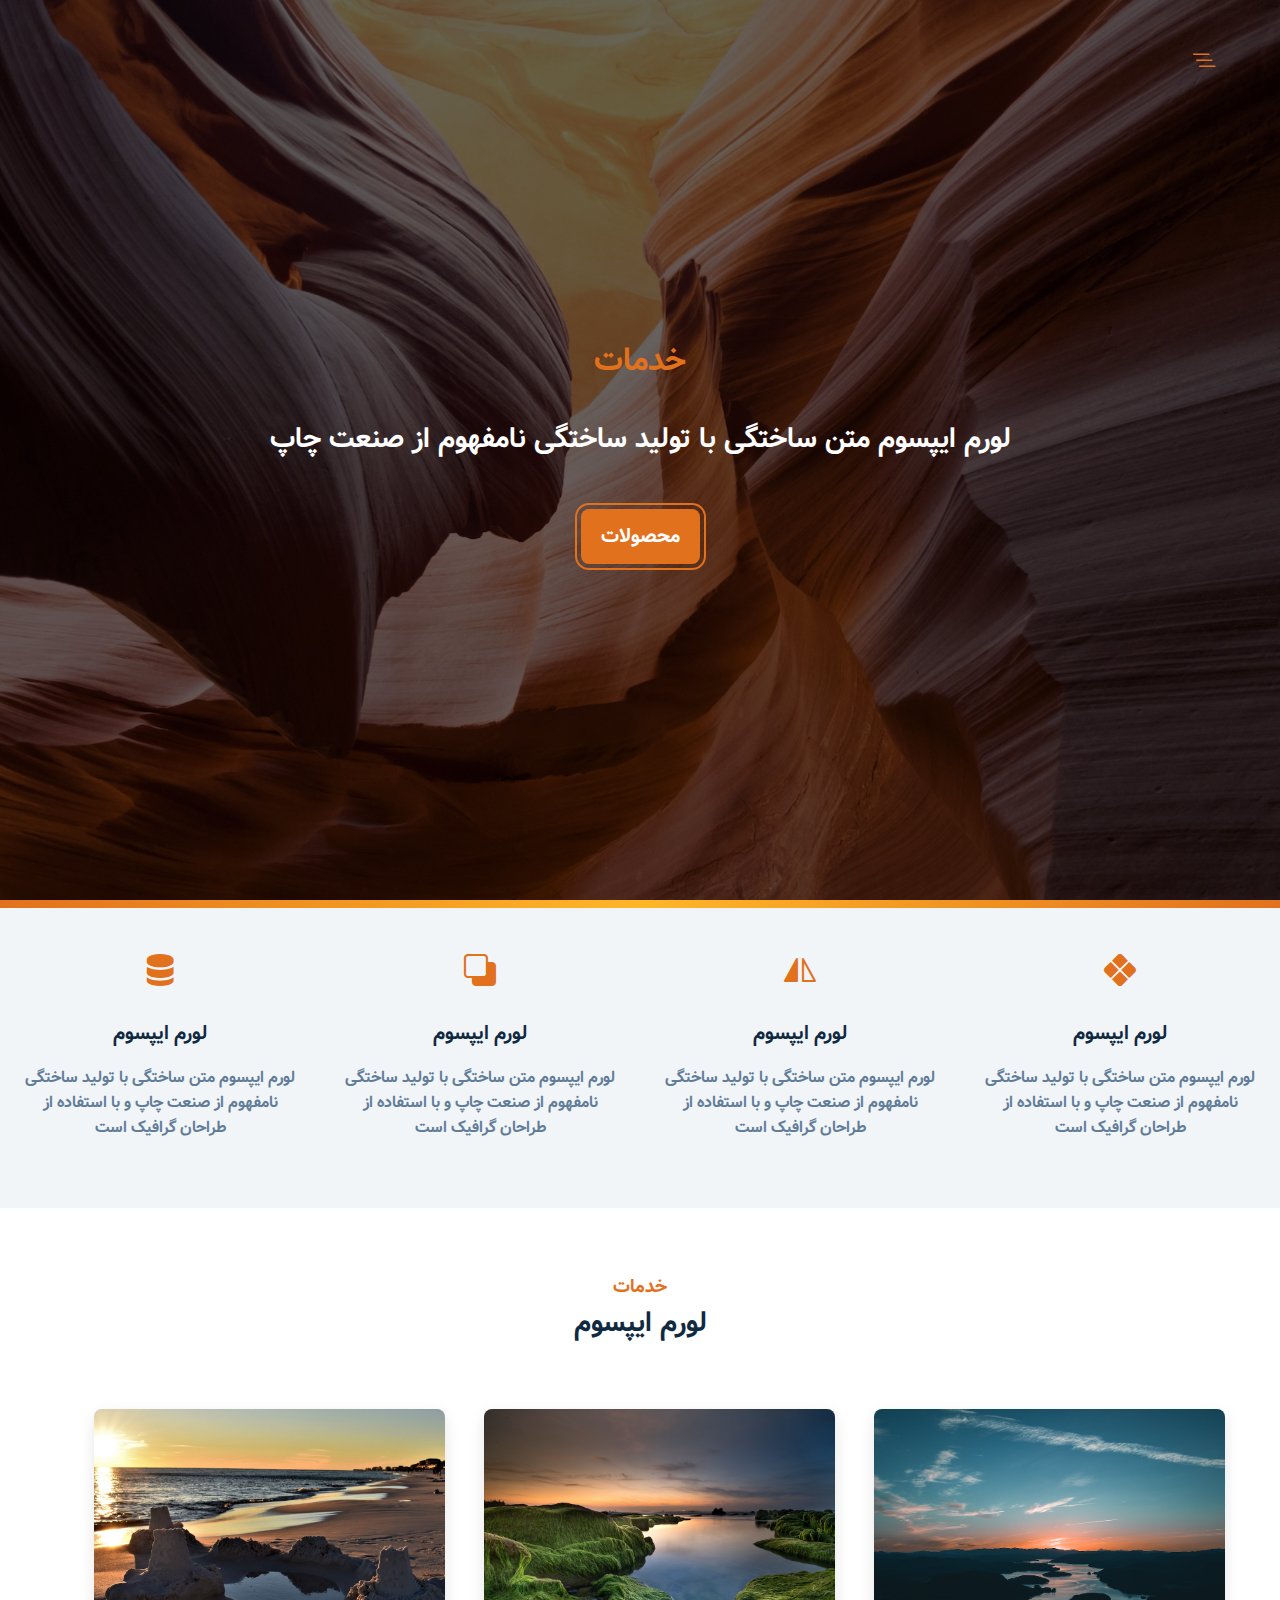
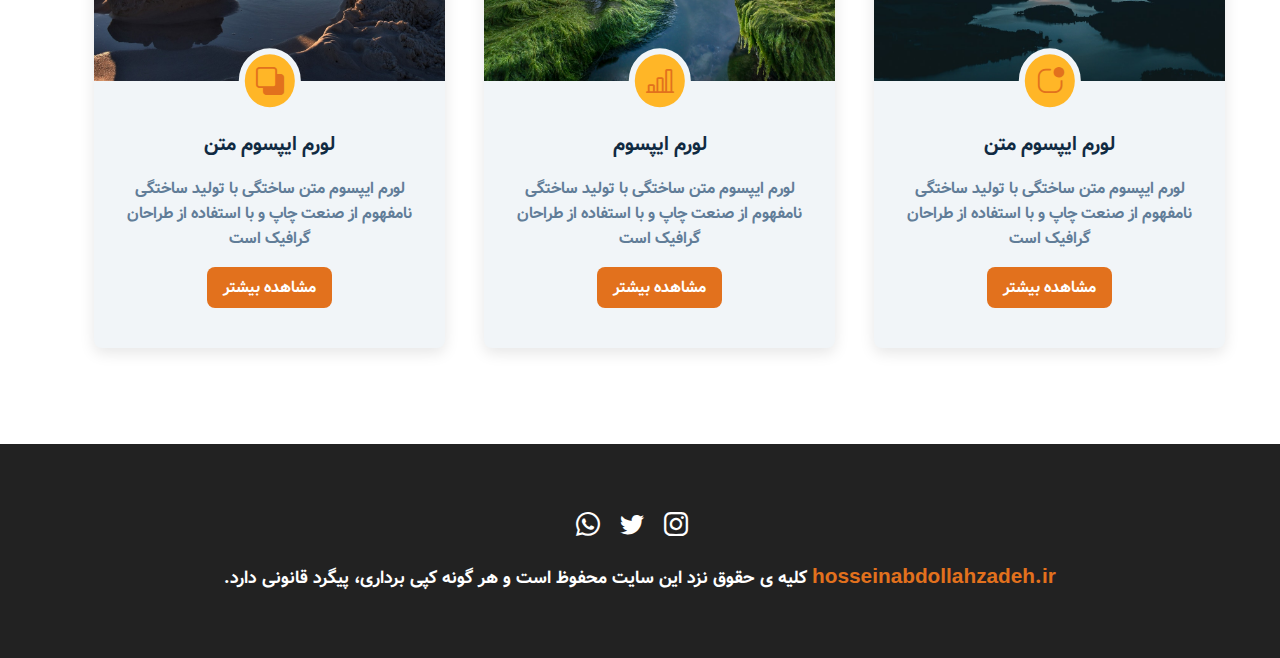
<file: services.html>
<!doctype html>
<html lang="fa">
<head>
    <meta charset="UTF-8">
    <meta name="viewport"
          content="width=device-width, user-scalable=no, initial-scale=1.0, maximum-scale=1.0, minimum-scale=1.0">
    <meta http-equiv="X-UA-Compatible" content="ie=edge">
    <link rel="stylesheet" href="./css/bootstrap-icons.css">
    <link rel="stylesheet" href="./css/main.css">
    <title>Hossein Abdollahzadeh | Services</title>
</head>
<body>
<!--navbar-->
<span class="nav-btn" id="nav-btn">
    <i class="bi bi-list-nested">
    </i>
</span>
<nav class="navbar" id="navbar">
    <div class="navbar-header">
        <span class="nav-close" id="nav-close">
            <i class="bi bi-x"></i>
        </span>
    </div>
    <ul class="nav-items">
        <li>
            <a href="index.html" class="nav-link">
                <i class="bi bi-house-fill"></i>
                صفحه اصلی
            </a>
        </li>
        <li>
            <a href="about.html" class="nav-link">
                <i class="bi bi-info-circle-fill"></i>
                درباره ما
            </a>
        </li>
        <li>
            <a href="products.html" class="nav-link">
                <i class="bi bi-box-seam-fill"></i>
                محصولات
            </a>
        </li>
        <li>
            <a href="services.html" class="nav-link">
                <i class="bi bi-calendar2-check-fill"></i>
                خدمات
            </a>
        </li>
        <li>
            <a href="contact-us.html" class="nav-link">
                <i class="bi bi-chat-right-dots-fill"></i>
                تماس با ما
            </a>
        </li>
    </ul>
</nav>
<!--end of navbar-->

<!--header-->
<header class="header">
    <div class="banner">
        <h1>خدمات</h1>
        <h2>لورم ایپسوم متن ساختگی با تولید ساختگی نامفهوم از صنعت چاپ</h2>
        <a class="btn btn-banner" href="./products.html">محصولات</a>
    </div>
</header>
<div class="content-divider"></div>
<!--end of header-->

<!--features-->
<section class="features clearfix">
    <article class="feature">
        <span class="feature-icon">
            <i class="bi bi-x-diamond-fill"></i>
        </span>
        <h4 class="feature-title">لورم ایپسوم</h4>
        <p class="feature-text">لورم ایپسوم متن ساختگی با تولید ساختگی نامفهوم از صنعت چاپ و با استفاده از طراحان گرافیک
            است</p>
    </article>
    <article class="feature">
        <span class="feature-icon">
            <i class="bi bi-symmetry-vertical"></i>
        </span>
        <h4 class="feature-title">لورم ایپسوم</h4>
        <p class="feature-text">لورم ایپسوم متن ساختگی با تولید ساختگی نامفهوم از صنعت چاپ و با استفاده از طراحان گرافیک
            است</p>
    </article>
    <article class="feature">
        <span class="feature-icon">
            <i class="bi bi-subtract"></i>
        </span>
        <h4 class="feature-title">لورم ایپسوم</h4>
        <p class="feature-text">لورم ایپسوم متن ساختگی با تولید ساختگی نامفهوم از صنعت چاپ و با استفاده از طراحان گرافیک
            است</p>
    </article>
    <article class="feature">
        <span class="feature-icon">
            <i class="bi bi-server"></i>
        </span>
        <h4 class="feature-title">لورم ایپسوم</h4>
        <p class="feature-text">لورم ایپسوم متن ساختگی با تولید ساختگی نامفهوم از صنعت چاپ و با استفاده از طراحان گرافیک
            است</p>
    </article>
</section>
<!--end of features-->

<!--services-->
<section class="section-center">
    <div class="section-title services-title">
        <h3>خدمات</h3>
        <h2>لورم ایپسوم</h2>
    </div>
    <div class="clearfix">
        <article class="service-card">

            <div class="service-img-container">
                <img class="service-img" src="./images/product-1.jpg" alt="single service">
                <span class="service-icon">
                    <i class="bi bi-app-indicator"></i>
                </span>
            </div>

            <div class="service-info">
                <h4>لورم ایپسوم متن</h4>
                <p>
                    لورم ایپسوم متن ساختگی با تولید ساختگی نامفهوم از صنعت چاپ و با استفاده از طراحان گرافیک است
                </p>
                <a href="products.html" class="btn btn-service">مشاهده بیشتر</a>
            </div>
        </article>
        <article class="service-card">

            <div class="service-img-container">
                <img class="service-img" src="./images/product-2.jpg" alt="single service">
                <span class="service-icon">
                    <i class="bi bi-bar-chart-line"></i>
                </span>
            </div>

            <div class="service-info">
                <h4>لورم ایپسوم</h4>
                <p>
                    لورم ایپسوم متن ساختگی با تولید ساختگی نامفهوم از صنعت چاپ و با استفاده از طراحان گرافیک است
                </p>
                <a href="products.html" class="btn btn-service">مشاهده بیشتر</a>
            </div>
        </article>
        <article class="service-card">

            <div class="service-img-container">
                <img class="service-img" src="./images/product-3.jpg" alt="single service">
                <span class="service-icon">
                    <i class="bi bi-subtract"></i>
                </span>
            </div>

            <div class="service-info">
                <h4>لورم ایپسوم متن</h4>
                <p>
                    لورم ایپسوم متن ساختگی با تولید ساختگی نامفهوم از صنعت چاپ و با استفاده از طراحان گرافیک است
                </p>
                <a href="products.html" class="btn btn-service">مشاهده بیشتر</a>
            </div>
        </article>
    </div>
</section>
<!--end of services-->

<!--footer-->
<footer class="footer">
    <div class="section-center">
        <div class="social-icons">
            <a href="" class="social-icon">
                <i class="bi bi-whatsapp"></i>
            </a>
            <a href="" class="social-icon">
                <i class="bi bi-twitter"></i>
            </a>
            <a href="" class="social-icon">
                <i class="bi bi-instagram"></i>
            </a>
        </div>
        <h4 class="footer-text">
            <span class="company">hosseinabdollahzadeh.ir</span>
            کلیه ی حقوق نزد این سایت محفوظ است و هر گونه کپی برداری، پیگرد قانونی دارد.
        </h4>
    </div>

</footer>
<!--end of footer-->

<script src="./js/app.js"></script>
</body>
</html>
</file>
<file: css/main.css>
* {
    margin: 0px;
    padding: 0px;
    box-sizing: border-box;
}

/*
===================
Fonts
===================
*/
@font-face {
    font-family: "vazir";
    src: url("../fonts/vazir/Vazir-Bold-FD-WOL.woff") format("woff2"),
    url("../fonts/vazir/Vazir-Bold-FD-WOL.woff") format("woff"),
    url("../fonts/vazir/Vazir-Bold-FD-WOL.ttf") format("truetype");
}

/*
===================
Variables
===================
*/
:root {
    --color-primary: #e2711d;
    --color-primary-light: #ffb627;
    --color-gray-1: #102a42;
    --color-gray-5: #617d98;
    --color-gray-10: #f1f5f8;
    --color-white: #fff;
    --font-family-primary: "vazir", sans-serif;
    --radius: 0.5rem;
    --transition: all 0.3s linear;
}

body {
    font-family: var(--font-family-primary);
    background: var(--color-white);
    color: var(--color-gray-1);
    text-align: right;
    font-size: 1rem;
}

img {
    display: block;
    width: 100%;
}

a {
    text-decoration: none;
}

h1 {
    font-size: 1.75rem;
}

h2 {
    font-size: 1.5rem;
}

h4 {
    font-size: 1rem;
}

@media screen and (min-width: 800px) {
    h1 {
        font-size: 2rem;
    }

    h2 {
        font-size: 1.75rem;
    }

    h4 {
        font-size: 1.25rem;
    }
}

.btn {
    background: var(--color-primary);
    padding: 0.5rem 1rem;
    border-radius: var(--radius);
    color: var(--color-white);
    transition: var(--transition);
    display: inline-block;
}

.btn:hover {
    background: var(--color-primary-light);
    color: var(--color-primary);
}

.clearfix::after, .clearfix::before {
    content: "";
    clear: both;
    display: block;
}

.section-center {
    padding: 4rem 0;
    width: 85vw;
    margin: 0 auto;
    max-width: 1170px;
}

@media screen and (min-width: 992px) {
    .section-center {
        width: 95vw;
    }
}

.section-title {
    margin-bottom: 2rem;
}

.section-title h3 {
    color: var(--color-primary);
}

/*
===================
Animation
===================
*/
@keyframes bounce {
    0% {
        transform: scale(1);
    }
    50% {
        transform: scale(2);
    }
    100% {
        transform: scale(1);
    }
}

@keyframes slideFromTop {
    0% {
        transform: translateY(-100px);
        opacity: 0;
    }
    100% {
        transform: translateY(0);
        opacity: 1;
    }
}
@keyframes slideFromBottom {
    0% {
        transform: translateY(100px);
        opacity: 0;
    }
    100% {
        transform: translateY(0);
        opacity: 1;
    }
}

/*
===================
Navbar
===================
*/
.nav-btn {
    font-size: 1.5rem;
    color: var(--color-primary);
    position: fixed;
    top: 5%;
    right: 5%;
    z-index: 1;
    cursor: pointer;
    animation: bounce 2s ease infinite;
}

.navbar {
    position: fixed;
    top: 0;
    right: 0;
    background-color: var(--color-gray-10);
    z-index: 2;
    height: 100%;
    width: 100%;
    box-shadow: 2px 0 2px rgba(0, 0, 0, 0.2);
    transition: var(--transition);

    transform: translateX(100%);
}

.showNav {
    transform: translate(0);
}

.navbar-header {
    text-align: left;
}

.nav-close {
    font-size: 2.5rem;
    color: #f29c9c;
    cursor: pointer;
    transition: var(--transition);
}

.nav-close:hover {
    color: #bb2525;
}

.nav-items {
    list-style-type: none;
    direction: rtl;
}

.nav-link {
    display: block;
    padding: 0.5rem 1rem;
    font-size: 1.1rem;
    color: var(--color-gray-5);
    transition: var(--transition);
}

.nav-link i {
    font-size: 1.4rem;
    margin-left: 0.3rem;
}

.nav-link:hover {
    background: var(--color-primary-light);
    border-right: 0.25rem solid var(--color-primary);
    padding-right: 1.5rem;
    color: var(--color-primary);
}

@media screen and (min-width: 768px) {
    .navbar {
        width: 30vw;
        max-width: 20rem;
    }
}

/*
===================
Header
===================
*/
.header {
    height: 100vh;
    background: linear-gradient(rgba(0, 0, 0, 0.6), rgba(0, 0, 0, 0.6)), url("../images/header.jpg") center/cover no-repeat fixed;
    position: relative;
}

.banner {
    width: 100%;
    color: white;
    position: absolute;
    top: 50%;
    left: 50%;
    transform: translate(-50%, -50%);
    text-align: center;
}

.banner h1 {
    color: var(--color-primary);
    margin-bottom: 2rem;
    animation: slideFromTop 2s ease-in-out 1;
}

.banner h2 {
    color: var(--color-white);
    margin-bottom: 3rem;
    animation: slideFromBottom 2s ease-in-out 1;
}

.btn-banner {
    font-size: 1.25rem;
    outline: 0.125rem solid var(--color-primary);
    outline-offset: 0.25rem;
    padding: 0.75rem 1.25rem;
    animation: slideFromBottom 2s ease-in-out 1;
}

/*content divider*/
.content-divider {
    height: 0.5rem;
    background: linear-gradient(to left, var(--color-primary), var(--color-primary-light), var(--color-primary));
}

/*
===================
Features
===================
*/
.features {
    background: var(--color-gray-10);
}

.feature {
    height: 300px;
    overflow: hidden;
    text-align: center;
    padding: 2.5rem 0;
    transition: var(--transition);
}

.feature:hover {
    background: var(--color-white);
    box-shadow: 0 2px 0 var(--color-primary);
}

.feature:hover .feature-icon {
    transform: translateY(-5px);
}

.feature-icon {
    font-size: 2rem;
    color: var(--color-primary);
    margin-bottom: 1.25rem;
    display: inline-block;
    transition: var(--transition);
}

.feature-title {
    margin-bottom: 1rem;
}

.feature-text {
    color: var(--color-gray-5);
    max-width: 17rem;
    margin: 0 auto;
}

@media screen and (min-width: 576px) {
    .feature {
        float: right;
        width: 50%;
    }
}

@media screen and (min-width: 1200px) {
    .feature {
        float: right;
        width: 25%;
    }
}

/*
===================
About
===================
*/
.about-img, .about-info {
    padding: 2rem 0;
}

.about-picture-container {
    background: var(--color-primary-light);
    max-width: 30rem;
    border: 0.3rem solid var(--color-primary);
    border-radius: var(--radius);
    overflow: hidden;
}

.about-picture {
    transition: var(--transition);
}

.about-picture-container:hover .about-picture {
    opacity: 0.5;
    transform: scale(1.2);
    background: var(--color-primary-light);
}

.about-text {
    color: var(--color-gray-5);
}

.btn-about {
    margin-top: 1.5rem;
}

@media screen and (min-width: 992px) {
    .about-img {
        float: left;
        width: 50%;
    }

    .about-info {
        float: right;
        width: 50%;
    }
}

/*
===================
Products
===================
*/
.products {
    background: var(--color-gray-10);
}

.products article {
    padding: 2rem 0;
}

.products-text {
    color: var(--color-gray-5);
    max-width: 26rem;
    margin-left: auto;
}

.btn-products {
    margin-top: 1.5rem;
}

.product-cards .product {
    margin-bottom: 2rem;
}

.product-img {
    border-radius: var(--radius);
    margin-bottom: 1rem;
    height: 17rem;
    object-fit: cover;
}

.product-price {
    color: var(--color-primary);
    direction: rtl;
}

@media screen and (min-width: 768px) {
    .product {
        float: right;
        width: 50%;
        padding-left: 2rem;
    }
}

@media screen and (min-width: 992px) {
    .product {
        width: 33.3%;
    }
}

@media screen and (min-width: 1200px) {
    .products-info {
        float: right;
        width: 30%;
    }

    .product-cards {
        float: left;
        width: 70%;
    }

    .product {
        padding-left: 0;
        padding-right: 2rem;
        margin-bottom: 0;
    }
}

/*
===================
Products
===================
*/
.services-title {
    text-align: center;
}

.service-card {
    background: var(--color-gray-10);
    margin: 2rem 0;
    border-radius: var(--radius);
    box-shadow: 0 5px 15px rgba(0, 0, 0, 0.1);
    transition: var(--transition);
}

.service-card:hover {
    box-shadow: 0 5px 15px rgba(0, 0, 0, 0.2);
    transform: scale(1.02);
}

.service-img {
    height: 17rem;
    object-fit: cover;
    border-top-left-radius: var(--radius);
    border-top-right-radius: var(--radius);
}

.service-info {
    text-align: center;
    padding: 3rem 1rem 2.5rem 1rem;
}

.service-info p {
    color: var(--color-gray-5);
    max-width: 20rem;
    margin: 1rem auto;
}

@media screen and (min-width: 768px) {
    .service-card {
        float: right;
        max-width: 45%;
        margin-left: 5%;
    }
}

@media screen and (min-width: 992px) {
    .service-card {
        width: 30%;
        margin-left: 3.33%;
    }
}

.service-img-container {
    position: relative;
}

.service-icon {
    position: absolute;
    left: 50%;
    bottom: 0;
    font-size: 1.75rem;
    color: var(--color-primary);
    transform: translate(-50%, 50%);
    background: var(--color-primary-light);
    padding: 0.5rem 0.7rem 0.1rem 0.7rem;
    border-radius: 50%;
    border: 0.375rem solid var(--color-gray-10);
}

/*
===================
Contact Us
===================
*/
.contact {
    background: var(--color-gray-10);
}

.contact article {
    margin: 1rem 0;
}

.contact-item {
    margin-bottom: 1.7rem;
}

.contact-title {
    color: var(--color-primary);
    font-weight: 400;
    direction: rtl;
}

.contact-text {
    font-size: 1.1rem;
}

.contact-form {
    background: var(--color-white);
    border-radius: var(--radius);
    text-align: center;
    box-shadow: 0 5px 15px rgba(0, 0, 0, 0.1);
    transition: var(--transition);
}

.contact-form:hover {
    box-shadow: 0 5px 15px rgba(0, 0, 0, 0.2);
}

.contact-form h3 {
    color: var(--color-gray-5);
    padding-top: 1.25rem;
    max-width: 35rem;
}

.form-group {
    padding: 1rem 1.5rem;
}

.form-control {
    display: block;
    width: 100%;
    margin-bottom: 1.25rem;
    padding: 0.75rem 1rem;
    border: none;
    background: var(--color-gray-10);
    border-radius: var(--radius);
    direction: rtl;
}

.form-control::placeholder {
    font-family: var(--font-family-primary);
    color: var(--color-gray-1);
}

.submit-btn {
    display: block;
    width: 100%;
    padding: 1rem;
    border: none;
    font-family: var(--font-family-primary);
}

@media screen and (min-width: 992px) {
    .contact article {
        float: right;
        width: 50%;
    }
}

/*
===================
Footer
===================
*/
.footer {
    background: #222222;
    text-align: center;
    color: var(--color-white);
}

.social-icon {
    color: var(--color-white);
    font-size: 1.5rem;
    margin-right: 1rem;
    margin-bottom: 1rem;
    display: inline-block;
    transition: var(--transition);
}

.social-icon:hover {
    color: var(--color-primary);
}

.footer-text {
    font-size: 1.1rem;
    direction: rtl;
}

.company {
    color: var(--color-primary);
    font-size: 1.3rem;
}
</file>
